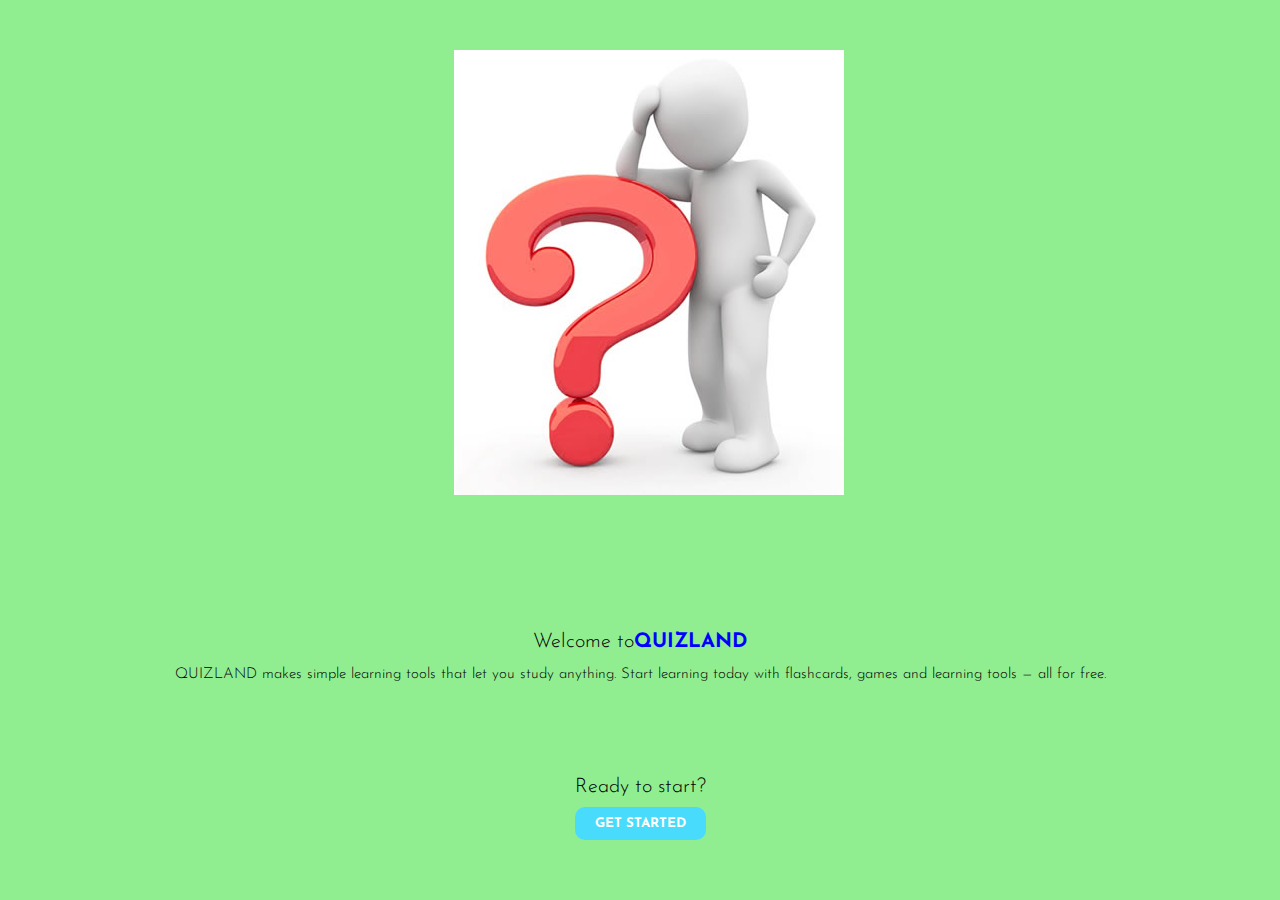
<file: public/index.html>
<!DOCTYPE html>
<html lang="en">
<head>
    <meta charset="UTF-8">
    <meta http-equiv="X-UA-Compatible" content="IE=edge">
    <meta name="viewport" content="width=device-width, initial-scale=1.0">
    <title>QUIZLAND</title>
    <link rel="stylesheet" href="style.css">
</head>
<body>
    <div class="main-page">
        <div class="image">
            <img src="img/1.jpg" alt="">
        </div>
        <div class="upper-div">
            <h1 class="heading">Welcome to <span> QUIZLAND</span></h1>
            <p>QUIZLAND makes simple learning tools that let you study anything. Start learning today with flashcards, games and learning tools — all for free.</p>
        </div>
        
        <div class="lower-div">
            <h1>Ready to start?</h1>
            <!-- <button><a href="index.html"></a></button> -->
            <button onclick="window.location.href='rules.html'">GET STARTED</button>
        </div>
    </div>

</body>
</html>
</file>
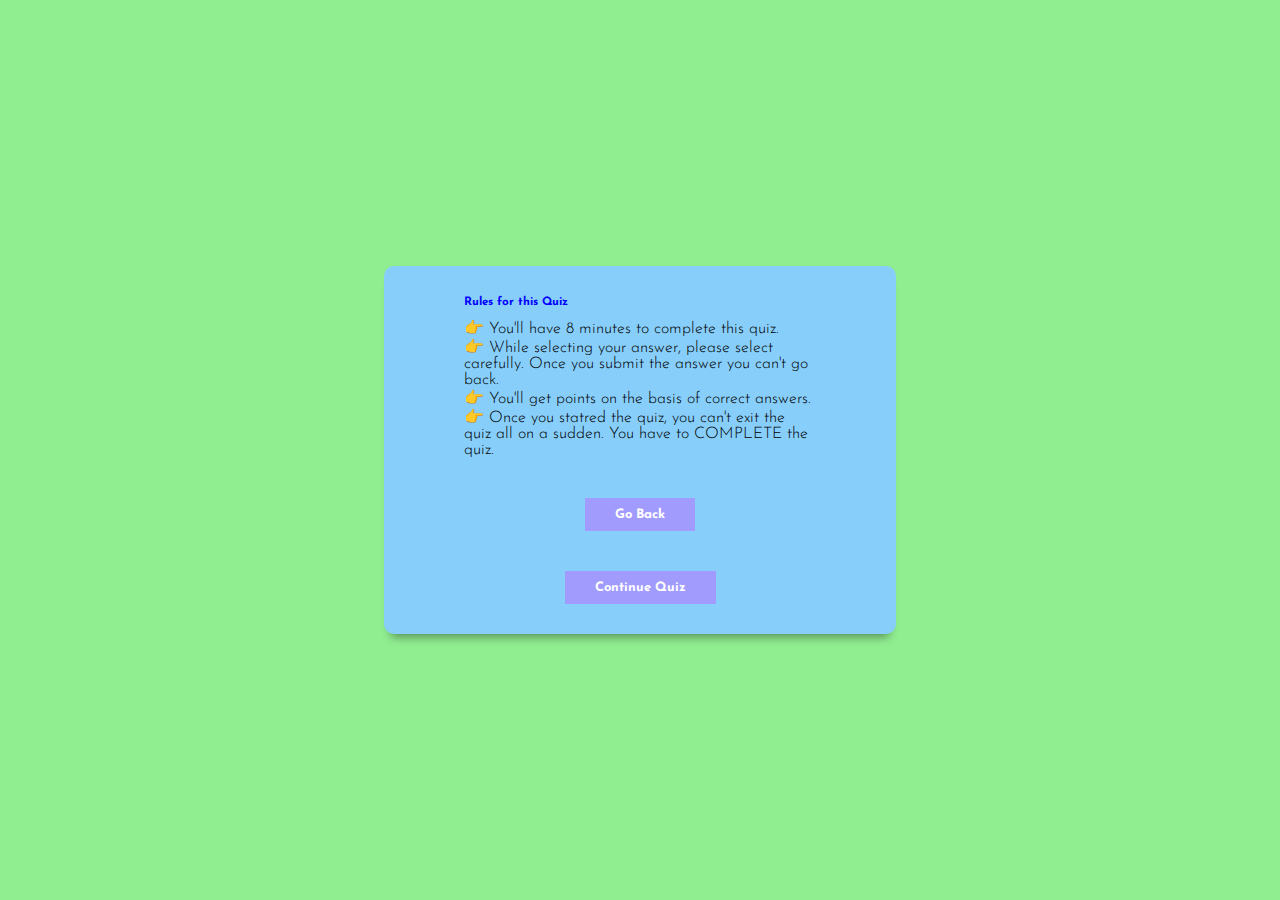
<file: public/rules.html>
<!DOCTYPE html>
<html lang="en">
<head>
    <meta charset="UTF-8">
    <meta http-equiv="X-UA-Compatible" content="IE=edge">
    <meta name="viewport" content="width=device-width, initial-scale=1.0">
    <title>QUIZLAND</title>
    <link rel="stylesheet" href="style.css">
    <link href="https://cdn.jsdelivr.net/npm/bootstrap@5.1.3/dist/css/bootstrap.min.css" rel="stylesheet" integrity="sha384-1BmE4kWBq78iYhFldvKuhfTAU6auU8tT94WrHftjDbrCEXSU1oBoqyl2QvZ6jIW3" crossorigin="anonymous">
    
</head>
<body>
    <div class="main-div">
        <div class="inner-div">
            <div class="card">
                <div class="card-body rules">
                  <h3 class="card-title">Rules for this Quiz</h3>
                  <p class="card-text">👉 You'll have 8 minutes to complete this quiz.</p>
                  <p class="card-text">👉 While selecting your answer, please select carefully. Once you submit the answer you can't go back.</p>
                  <p class="card-text">👉 You'll get points on the basis of correct answers.</p>
                  <p class="card-text">👉 Once you statred the quiz, you can't exit the quiz all on a sudden. You have to COMPLETE the quiz.</p>
                  <div class="d-grid gap-2 d-md-flex justify-content-md-end rule-btn">
                    <button class="btn btn-primary" onclick="window.location.href='index.html'" type="button">Go Back</button>
                    <button class="btn btn-primary" onclick="window.location.href='start.html'" type="button">Continue Quiz</button>
                  </div>
                </div>
              </div>
        </div>
    </div>

    <script src="index.js"></script>

    <script src="https://cdn.jsdelivr.net/npm/bootstrap@5.1.3/dist/js/bootstrap.bundle.min.js" integrity="sha384-ka7Sk0Gln4gmtz2MlQnikT1wXgYsOg+OMhuP+IlRH9sENBO0LRn5q+8nbTov4+1p" crossorigin="anonymous"></script>
</body>
</html>
</file>
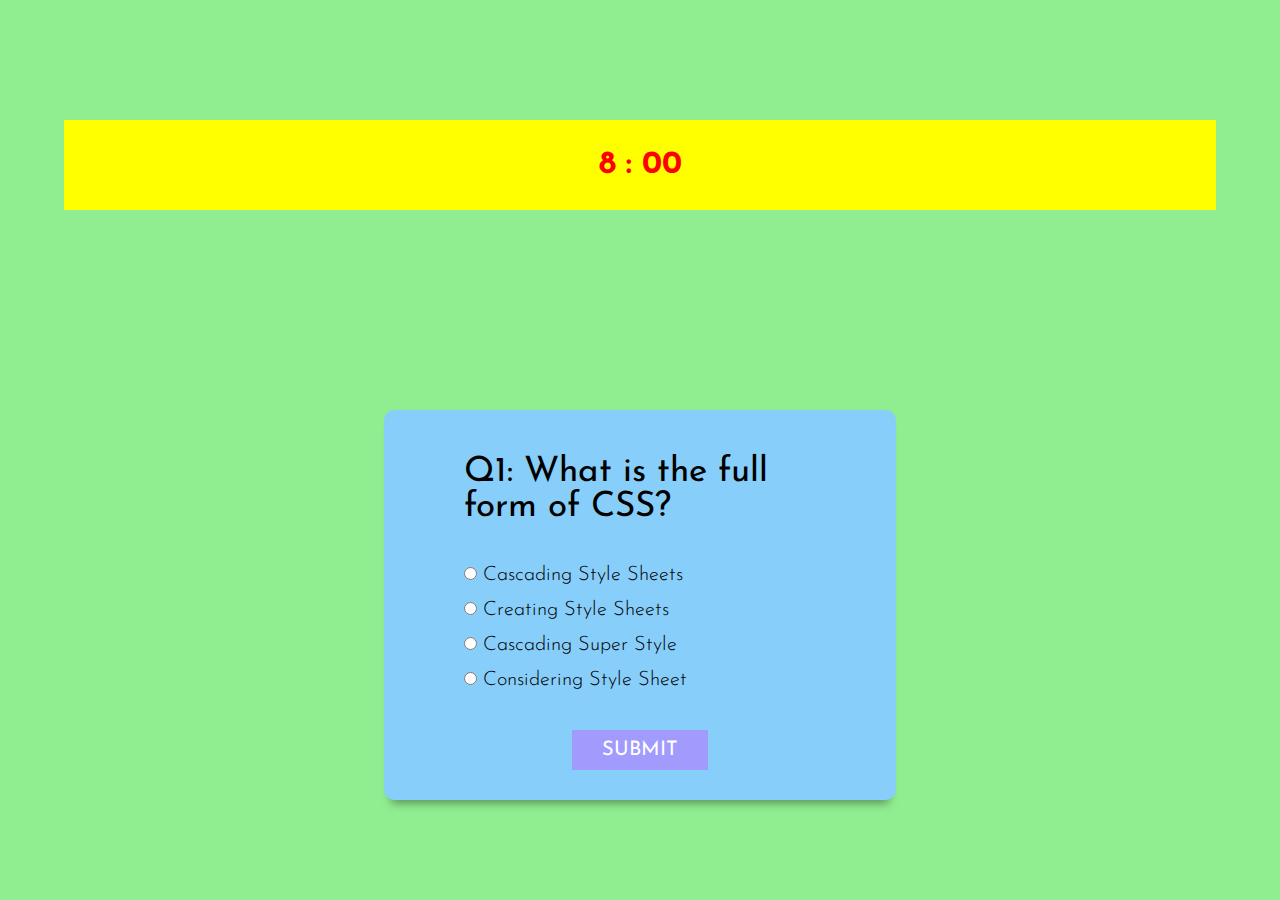
<file: public/start.html>
<!DOCTYPE html>
<html lang="en">
<head>
    <meta charset="UTF-8">
    <meta http-equiv="X-UA-Compatible" content="IE=edge">
    <meta name="viewport" content="width=device-width, initial-scale=1.0">
    <title>QUIZLAND</title>
    <link rel="stylesheet" href="style.css">
    
</head>
<body>
    <div class="main-div">
        <div class="container">
            <h1>00:00</h1>
        </div>

        <div class="popup">
            <!-- <button id="close">&times;</button> -->
            <h2><span>TIMES UP!</span></h2>
            <p>
                Unfortunately, your time is up. If you were not able to finish the quiz by that given time, you have to retake the quiz. 
            </p>
            <a href="start.html">START AGAIN</a>
        </div>

        <div class="inner-div">
            <h2 class="ques">Q1. How long have you been here?</h2>
            <ul>
                <!-- Sob input tag er vitore name="answer" same use korle 1 ta option select kora jabe. Multiple option select korar jonno name="..." different hobe.  -->
                <li>
                    <input type="radio" name="answer" id="ans1" class="answer">
                    <label for="ans1" id="option1">Bangladesh</label>
                </li>

                <li>
                    <input type="radio" name="answer" id="ans2" class="answer">
                    <label for="ans2" id="option2">Bangladesh</label>
                </li>

                <li>
                    <input type="radio" name="answer" id="ans3" class="answer">
                    <label for="ans3" id="option3">Bangladesh</label>
                </li>

                <li>
                    <input type="radio" name="answer" id="ans4" class="answer">
                    <label for="ans4" id="option4">Bangladesh</label>
                </li>
            </ul>

            <button id="submit">SUBMIT</button>

            <div id="score" class="score-box"></div>
        </div>
    </div>


    <script type="text/javascript">
        window.addEventListener("load", function(){
            setTimeout(function open(event){
            document.querySelector(".popup").style.display = "block";
        },
        600000 
    )
});
    </script>
    <script src="index.js"></script>
    <script src="timer.js"></script>
</body>
</html>
</file>
<file: public/style.css>
@import url('https://fonts.googleapis.com/css2?family=Josefin+Sans&family=Poppins&display=swap');

*, 
*::before,
*::after{
    margin: 0;
    padding: 0;
    box-sizing: border-box;
    font-family: 'Josefin Sans', sans-serif;
    font-weight: 300;
}

html{
    font-size: 62.5%;
}

.main-div{
    width: 100vw;
    min-height: 100vh;
    display: grid;
    place-items: center;
    background-color: lightgreen;
}

.inner-div{
    width: 40vw;
    background-color: lightskyblue;
    padding: 3rem 8rem;
    border-radius: 1rem;
    box-shadow: 0 1rem 1rem -0.7rem rgba(0, 0, 0, 0.4);
}

.inner-div h2{
    font-size: 3.5rem;
    font-weight: 400;
    margin: 1.5rem 0 4rem 0;
}

.inner-div li{
    font-size: 2rem;
    margin-top: 1.5rem;
    list-style: none;
}

input{
    cursor: pointer;
}

#submit, .btn{
    padding: 1rem 3rem;
    outline: none;
    font-size: 2rem;
    font-weight: 400;
    display: block;
    margin: auto;
    border: none;
    /* text-transform: uppercase; */
    color: white;
    background-color: #a29bfe;
    margin-top: 4rem;
}

#submit:hover{
    cursor: pointer;
    background-color: #6c5ce7;
}

#score h3{
    font-size: 3rem;
    text-align: center;
}

#score .btn{
    margin-top: 2rem;
    background-color: #55efc4;
    color: #2d3436;
}

#score .btn:hover{
    background-color: #00b894;
    color: white;
    cursor: pointer;
}

#score{
    background-color: #dfe6e9;
    margin-top: 3rem;
    padding: 3rem 4rem;
    box-shadow: 0 1rem 1rem -0.7rem rgba(0, 0, 0, 0.4);
}

.score-box{
    display: none;
}

/* Start Page */

.main-page{
    width: 100vw;
    min-height: 100vh;
    padding-top: 5rem;
    display: grid;
    align-items: center;
    justify-content: center;
    background-color: lightgreen;
}

.upper-div h1{
    margin-top: 15px;
    display: flex;
    align-items: center;
    justify-content: center;
    margin-bottom: 15px;
}

.upper-div span{
    color: blue;
    font-weight: bold;
}

.upper-div p,
.note p{
    font-size: 15px;
}

.image{
    display: block;
    margin-left: auto;
    margin-right: auto;
    width: 40%;
    height: 100%;
}

.note span{
    color: red;
}

.lower-div{
    margin-top: 15px;
    display: grid;
    align-items: center;
    justify-content: center;
}

.lower-div button{
    margin-top: 10px;
    margin-bottom: 20px;
    padding-top: 10px;
    padding-bottom: 10px;
    border: none;
    border-radius: 1rem;
    background-color: #48dbfb;
    color: white;
    font-weight: bold;
}

.lower-div button:hover{
    cursor: pointer;
    background-color: #0abde3;
}

/* Score Page */



/* Rules Page */
.rules{
    background-color: lightskyblue;
    border: none;
    outline: none;
}

.rules h3{
    color: blue;
    font-weight: bold;
    padding-bottom: 10px;
}

.rules p{
    font-size: medium;
}

.rule-btn button{
    font-size: small;
    font-weight: bold;
}


/* Timer  */

.container{
    height: 10vh;
    width: 90%;
    display: flex;
    align-items: center;
    justify-content: center;
    background-color: yellow;
    color: red;
    margin-top: 20px;
}

.container h1{
    font-size: xx-large;
    font-weight: bold;
}

/* PopUp TimeOut Box */

.popup{
    background-color: #ffffff;
    width: 420px;
    padding: 30px 40px;
    position: absolute;
    transform: translate(-50%,-50%);
    left: 50%;
    top: 50%;
    border-radius: 8px;
    font-family: "Poppins",sans-serif;
    display: none; 
    text-align: center;
}

.popup button{
    display: block;
    margin:  0 0 20px auto;
    background-color: transparent;
    font-size: 30px;
    color: #ffffff;
    background: #03549a;
    border-radius: 100%;
    width: 40px;
    height: 40px;
    border: none;
    outline: none;
    cursor: pointer;
}

.popup h2{
  margin-top: -20px;
  font-size: large;
  font-weight: bold;
}

.popup span{
    color: red;
}

.popup p{
    font-size: 18px;
    text-align: justify;
    margin: 20px 0;
    line-height: 25px;
}

a{
    display: block;
    width: 150px;
    position: relative;
    margin: 10px auto;
    text-align: center;
    background-color: #0f72e5;
    font-size: large;
    font-weight: bold;
    border-radius: 20px;
    color: #ffffff;
    text-decoration: none;
    padding: 8px 0;
}


/* Start media query */

@media (max-width: 700px) {

    .main-page {
        /* width: 100vw; */
        /* min-height: 100vh; */
        padding-top: 3rem;
        /* display: flex; */
        align-items: center;
        justify-content: center;
        background-color: lightgreen;
    }

    .image {
        display: block;
        /* margin-left: 50%; */
        margin-right: 60%;
        width: 50%;
        height: 100%;
    }

    .upper-div h1 {
        /* margin-top: 5px; */
        display: flex;
        align-items: center;
        justify-content: center;
        /* margin-bottom: 15px; */
        font-size: large;
    }

    .inner-div {
        width: 100vw;
        background-color: lightskyblue;
        padding: 3rem 8rem;
        border-radius: 1rem;
        box-shadow: 0 1rem 1rem -0.7rem rgba(0, 0, 0, 0.4);
    }
}
</file>
